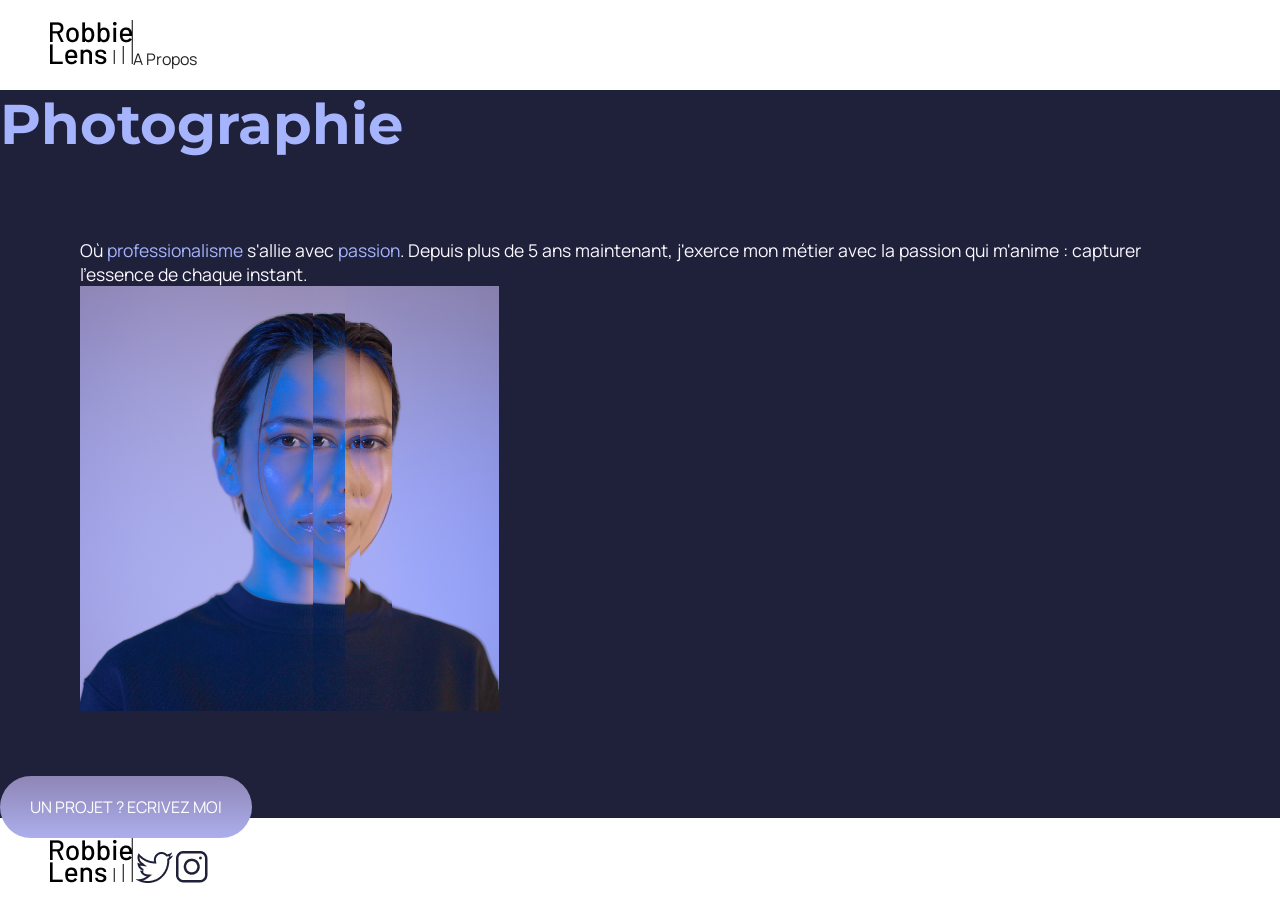
<file: index.html>
<!doctype html>
<html lang="fr">
  <head>
    <meta charset="UTF-8" />
    <meta name="viewport" content="width=device-width, initial-scale=1.0" />
    <link rel="preconnect" href="https://fonts.googleapis.com" />
    <link rel="preconnect" href="https://fonts.gstatic.com" crossorigin />
    <link
      href="https://fonts.googleapis.com/css2?family=Montserrat:ital,wght@0,100..900;1,100..900&display=swap"
      rel="stylesheet"
    />
    <link
      href="https://fonts.googleapis.com/css2?family=Manrope:wght@200..800&family=Montserrat:ital,wght@0,100..900;1,100..900&display=swap"
      rel="stylesheet"
    />
    <link rel="stylesheet" href="style.css" />
    <title>Accueil - Robbie Lens Photographie</title>
  </head>

  <body>
    
    <header>
      <nav>
      <div class="entete">
        <a href="demo/a-propos.html" class="lien-icone"
          ><img src="/images/logo.png" alt="À propos" title="À propos" />A
          Propos</a
        >
      </div>
    </nav>
      
    </header>
    <main>
      <h1>Photographie</h1>
      <section>
        <article>
          <p>
            Où <em>professionalisme </em>s'allie avec <em>passion</em>. Depuis
            plus de 5 ans maintenant, j'exerce mon métier avec la passion qui
            m'anime : capturer l'essence de chaque instant.
          </p>
          <img
            src="/images/robbie-lens.png"
            alt="Robbie Lens"
            title="Robbie Lens"
          />
        </article>
      </section>
      <aside>
        <div>
          <a href="#" class="cta">UN PROJET ? ECRIVEZ MOI</a>
        </div>
      </aside>
    </main>

    <footer>
      <div class="pied-de-page">
        <a href="demo/a-propos.html"
          ><img src="/images/logo.png" alt="À propos" title="À propos"
        /></a>
        <a href="https://x.com" target="_blank" class="lien-icone"
          ><img src="/images/twitter.png" alt="X" title="X"
        /></a>
        <a href="https://instagram.com" target="_blank" class="lien-icone"
          ><img src="/images/instagram.png" alt="Instagram" title="Instagram"
        /></a>
      </div>
    </footer>
  </body>
</html>
</file>
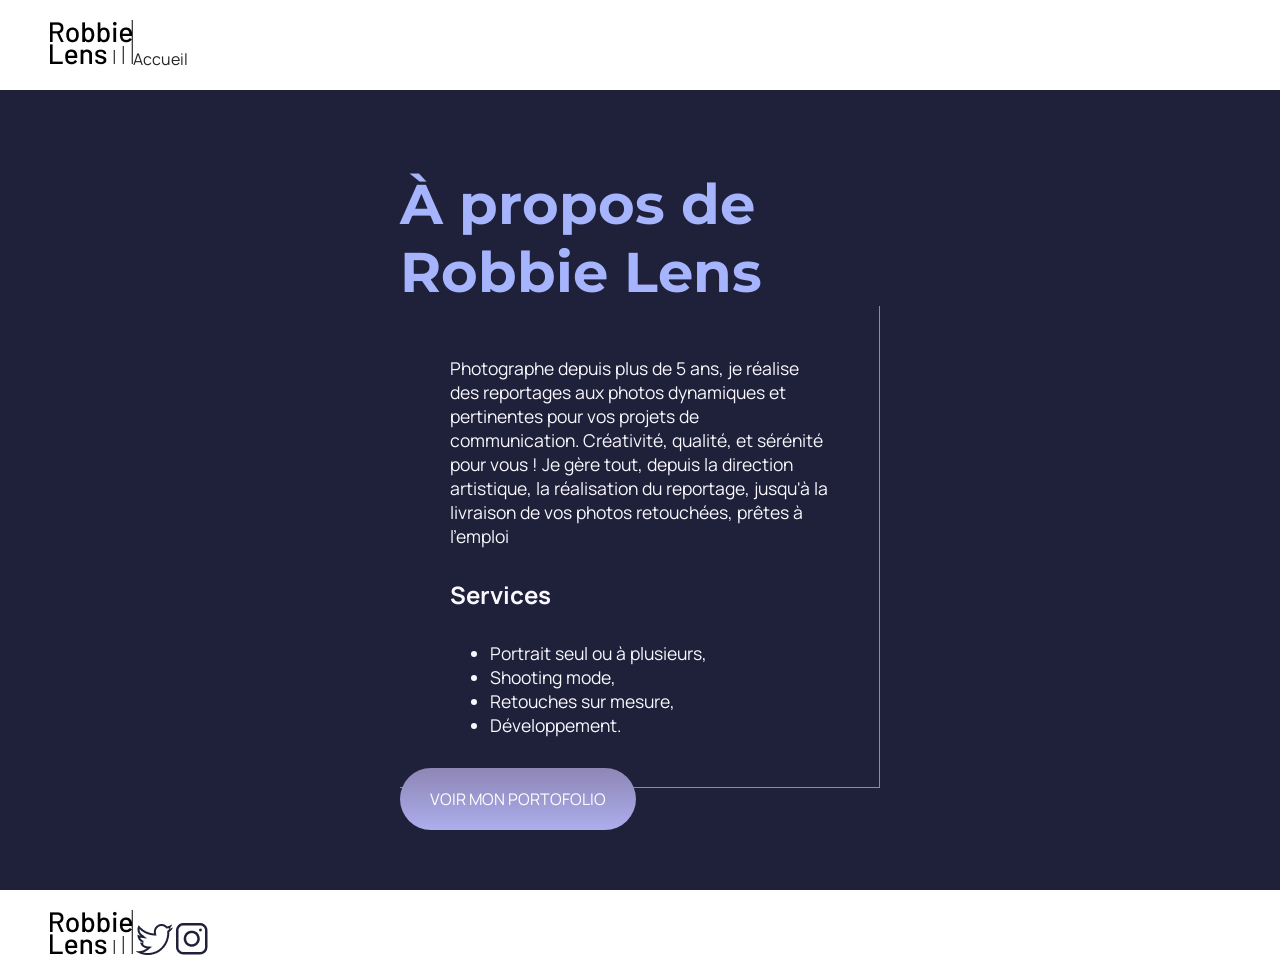
<file: demo/a-propos.html>
<!doctype html>
<html lang="fr">
  <head>
    <meta charset="UTF-8" />
    <meta name="viewport" content="width=device-width, initial-scale=1.0" />
    <link rel="preconnect" href="https://fonts.googleapis.com" />
    <link rel="preconnect" href="https://fonts.gstatic.com" crossorigin />
    <link
      href="https://fonts.googleapis.com/css2?family=Montserrat:ital,wght@0,100..900;1,100..900&display=swap"
      rel="stylesheet"
    />
    <link
      href="https://fonts.googleapis.com/css2?family=Manrope:wght@200..800&family=Montserrat:ital,wght@0,100..900;1,100..900&display=swap"
      rel="stylesheet"
    />
    <link rel="stylesheet" href="../style.css" />
    <title>À propos - Robbie Lens Photographie</title>
  </head>

  <body>
    
    <header>
      <nav>
      <div class="entete">
        <a href="../index.html" class="lien-icone"
          ><img
            src="../images/logo.png"
            alt="À propos"
            title="À propos"
          />Accueil</a
        >
      </div>
    </nav>
      
    </header>
    <main  class="a-propos-main" >
      
      <section>
        <h1>À propos de Robbie Lens</h1>
        <article>
          <div class="carre-contenu">
            <p>
              Photographe depuis plus de 5 ans, je réalise des reportages aux
              photos dynamiques et pertinentes pour vos projets de
              communication. Créativité, qualité, et sérénité pour vous ! Je
              gère tout, depuis la direction artistique, la réalisation du
              reportage, jusqu'à la livraison de vos photos retouchées, prêtes à
              l'emploi
            </p>
            <h2>Services</h2>
            <ul>
              <li>Portrait seul ou à plusieurs,</li>
              <li>Shooting mode,</li>
              <li>Retouches sur mesure,</li>
              <li>Développement.</li>
            </ul>
          </div>
          <aside>
            <div>
              <a href="#" class="cta">VOIR MON PORTOFOLIO</a>
            </div>
          </aside>
        </article>
      </section>
    </main>
    <footer>
      <div class="pied-de-page">
      <img src="../images/logo.png" alt="À propos" title="À propos" />
      <a href="https://x.com" target="_blank" class="lien-icone"
        ><img src="../images/twitter.png" alt="X" title="X"
      /></a>
      <a href="https://instagram.com" target="_blank" class="lien-icone"
        ><img src="../images/instagram.png" alt="Instagram" title="Instagram"
      /></a>
    </div>
    </footer>
    
  </body>
</html>
</file>
<file: style.css>
* {
  margin: 0;
}

body {
  font-family: 'Manrope', sans-serif;
  font-size: 1em;
  background-color: #1f2039;
}

a {
  color: #242424;
  text-decoration: none;
}

em {
  color: #a5b4fc;
  font-style: normal;
}

h1 {
  font-size: 3.5em;
  color: #a5b4fc;
  font-family: 'Montserrat', sans-serif;
}

h2 {
  color: #f9f8ff;
}

p,
li {
  font-size: 1.1em;
  color: #f9f8ff;
}

header,
footer {
  background-color: white;
  padding: 20px 50px;
}

.cta {
  background: linear-gradient(#8e86b5, #acaeed);
  color: white;
  border-radius: 50px;
  padding: 20px 30px;
}

a:hover {
  text-decoration: underline;
}

.cta:hover {
  background: linear-gradient(#696484, #8788ba);
  text-decoration: none;
}

.lien-icone:hover {
  opacity: 0.5;
}

.carre-contenu {
  border-right: 1px solid #8e86b5;
  border-bottom: 1px solid #8e86b5;
  padding: 50px;
}

.carre-contenu h2 {
  margin-top: 30px;
}

.carre-contenu ul {
  margin-top: 30px;
}

section {
  padding: 80px;
}

.a-propos-main {
  width: 50%;
  margin: auto;
}
</file>
